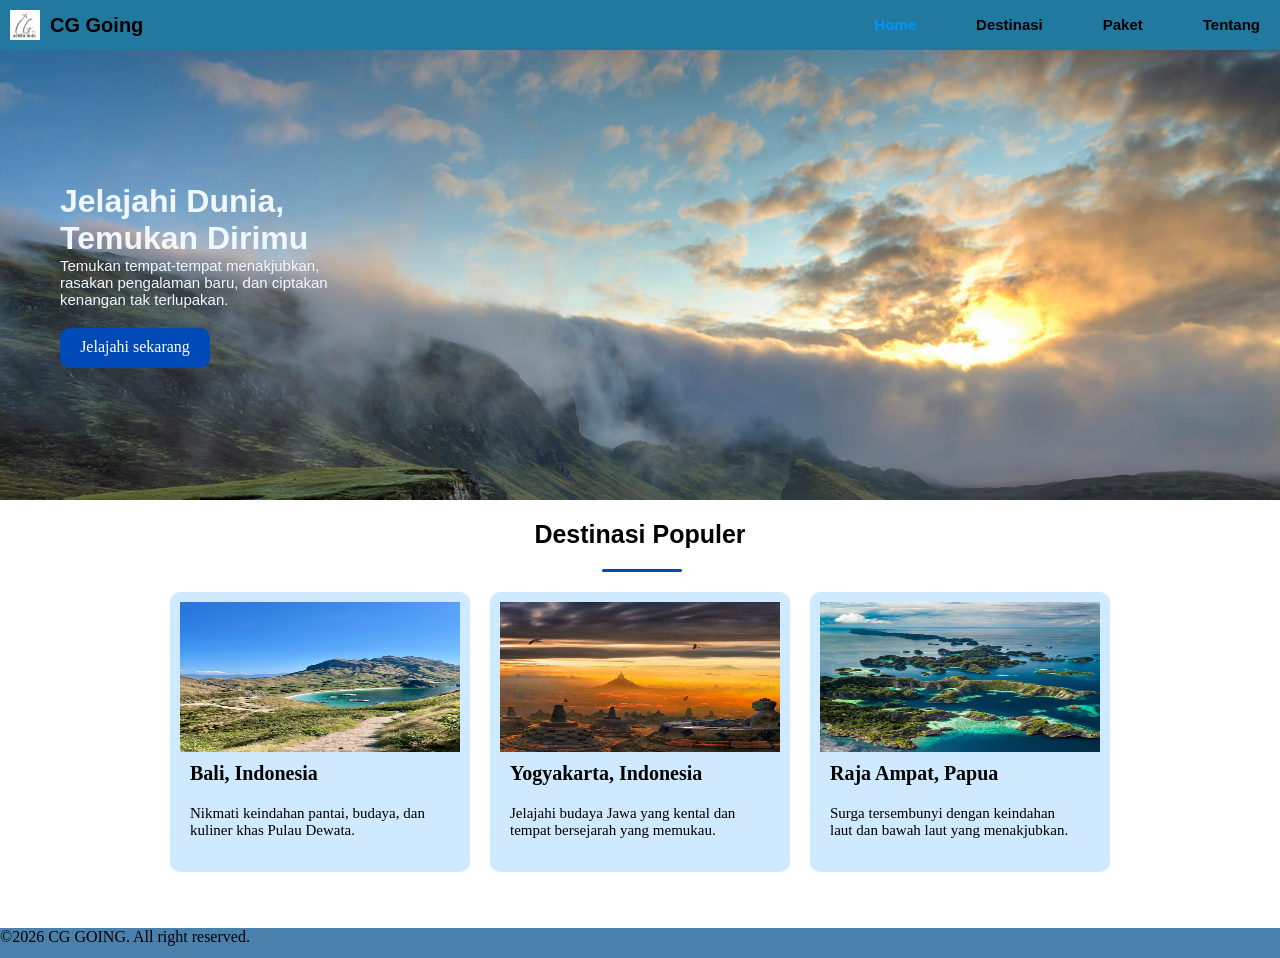
<file: index.html>
<!DOCTYPE html>
<html lang="en">
<head>
    <meta charset="UTF-8">
    <meta name="viewport" content="width=device-width, initial-scale=1.0">
    <title>DHome</title>
    <link rel="stylesheet" href="css/style.css">
</head>
<body>
    <header>
        <Div class="headbox">
            <div class="kiri">
        <img id="logo" src="assets/logo.png" alt="logo">
        <h1 id="judul">CG Going</h1></div>

        <nav>
            <div class="posisinav">
            <ul>
                <div class="navigasi">
                <li><a id="current" href="#">Home</a></li>
                <li><a id="nav" href="info.html">Destinasi</a></li>
                <li><a id="nav" href="paket.html">Paket</a></li>
                <li><a id="nav" href="tentang.html">Tentang</a></li>
                </div>
            </ul>
            </div>
        </nav>
        </Div>
    </header>

    <main>
        <div class="latarbg">
        <div class="dalamnya">
        <h1 id="temukan">Jelajahi Dunia,<br>Temukan Dirimu</h1>
        <p id="isi">Temukan tempat-tempat menakjubkan,<br>
        rasakan pengalaman baru, dan ciptakan<br>
        kenangan tak terlupakan.</p>
        <div class="posisibut">
        <div class="button1">
        <a id="button" href="info.html">Jelajahi sekarang</a>
        </div>
        </div>
        </div>
        </div>
    </main>

    <article>
        <h3 id="destinasi">Destinasi Populer</h3>
        <hr id="ya">

        <div class="posisiproduct">
        <div class="producthome">
        <img id="product" src="assets/labuan bajo.jpeg" alt="bali>">
        <h6>Bali, Indonesia</h6>
        <p id="product">Nikmati keindahan pantai, budaya, dan<br>
        kuliner khas Pulau Dewata.</p>
        </div>

        <div class="producthome">
        <img id="product" src="assets/borobudur.jpg" alt="boro>">
        <h6>Yogyakarta, Indonesia</h6>
        <p id="product">Jelajahi budaya Jawa yang kental dan<br>
            tempat bersejarah yang memukau.</p>
        </div>

        <div class="producthome">
        <img id="product" src="assets/raja ampat.jpg" alt="raja>">
        <h6>Raja Ampat, Papua</h6>
        <p id="product">Surga tersembunyi dengan keindahan<br>
            laut dan bawah laut yang menakjubkan.</p>
        </div>
    </div>
    </article>

<br>
<br>

  <footer>
        <p>&copy;2026 CG GOING. All right reserved.</p>
    </footer>
</body>
</html>
</file>
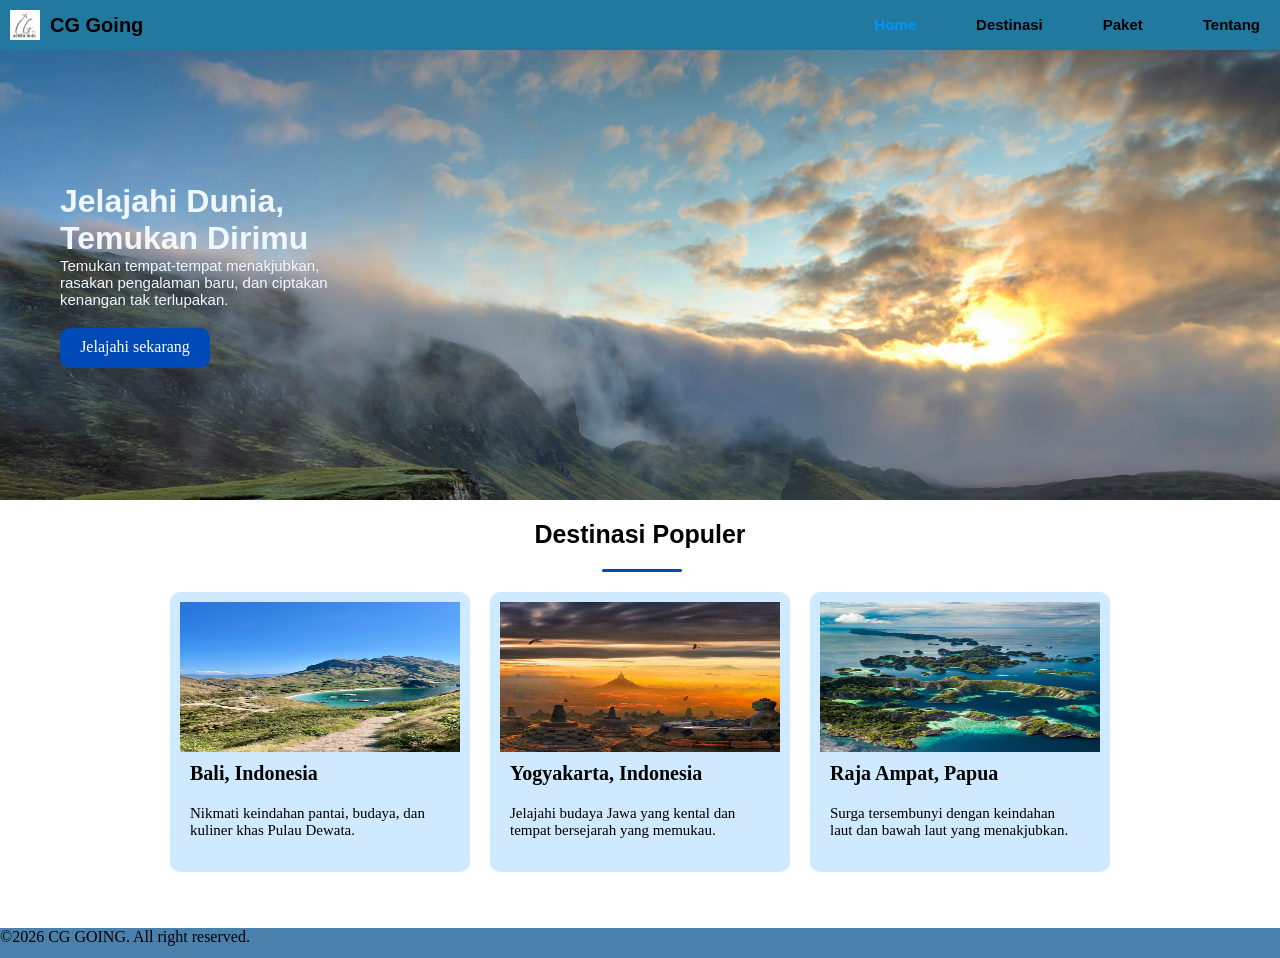
<file: home.html>
<!DOCTYPE html>
<html lang="en">
<head>
    <meta charset="UTF-8">
    <meta name="viewport" content="width=device-width, initial-scale=1.0">
    <title>DHome</title>
    <link rel="stylesheet" href="css/style.css">
</head>
<body>
    <header>
        <Div class="headbox">
            <div class="kiri">
        <img id="logo" src="assets/logo.png" alt="logo">
        <h1 id="judul">CG Going</h1></div>

        <nav>
            <div class="posisinav">
            <ul>
                <div class="navigasi">
                <li><a id="current" href="#">Home</a></li>
                <li><a id="nav" href="info.html">Destinasi</a></li>
                <li><a id="nav" href="paket.html">Paket</a></li>
                <li><a id="nav" href="tentang.html">Tentang</a></li>
                </div>
            </ul>
            </div>
        </nav>
        </Div>
    </header>

    <main>
        <div class="latarbg">
        <div class="dalamnya">
        <h1 id="temukan">Jelajahi Dunia,<br>Temukan Dirimu</h1>
        <p id="isi">Temukan tempat-tempat menakjubkan,<br>
        rasakan pengalaman baru, dan ciptakan<br>
        kenangan tak terlupakan.</p>
        <div class="posisibut">
        <div class="button1">
        <a id="button" href="info.html">Jelajahi sekarang</a>
        </div>
        </div>
        </div>
        </div>
    </main>

    <article>
        <h3 id="destinasi">Destinasi Populer</h3>
        <hr id="ya">

        <div class="posisiproduct">
        <div class="producthome">
        <img id="product" src="assets/labuan bajo.jpeg" alt="bali>">
        <h6>Bali, Indonesia</h6>
        <p id="product">Nikmati keindahan pantai, budaya, dan<br>
        kuliner khas Pulau Dewata.</p>
        </div>

        <div class="producthome">
        <img id="product" src="assets/borobudur.jpg" alt="boro>">
        <h6>Yogyakarta, Indonesia</h6>
        <p id="product">Jelajahi budaya Jawa yang kental dan<br>
            tempat bersejarah yang memukau.</p>
        </div>

        <div class="producthome">
        <img id="product" src="assets/raja ampat.jpg" alt="raja>">
        <h6>Raja Ampat, Papua</h6>
        <p id="product">Surga tersembunyi dengan keindahan<br>
            laut dan bawah laut yang menakjubkan.</p>
        </div>
    </div>
    </article>

<br>
<br>

  <footer>
        <p>&copy;2026 CG GOING. All right reserved.</p>
    </footer>
</body>
</html>
</file>
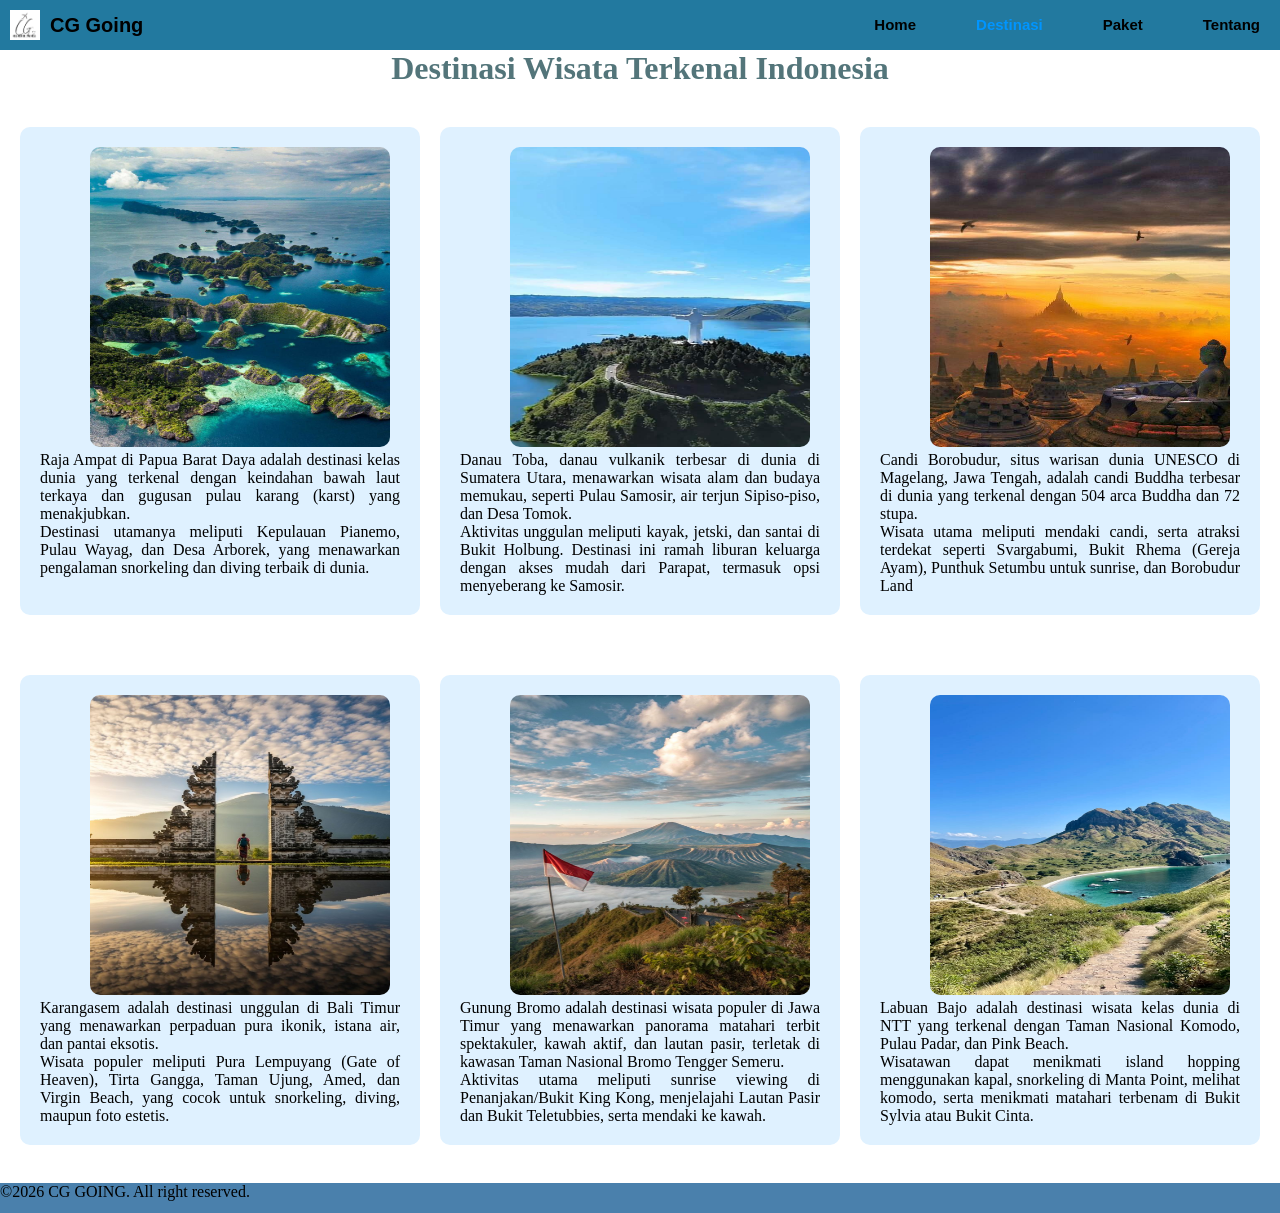
<file: info.html>
<!DOCTYPE html>
<html lang="en">
<head>
    <meta charset="UTF-8">
    <meta name="viewport" content="width=device-width, initial-scale=1.0">
    <title>DHome</title>
    <link rel="stylesheet" href="css/info.css">
</head>
<body>
     <header>
        <div class="container">
        <Div class="header">
            <div class="kiri">
        <img id="logo" src="assets/logo.png" alt="logo">
        <h1 id="judul">CG Going</h1></div>

        <nav>
            <ul>
                <div class="navigasi">
                <li><a id="nav" href="index.html">Home</a></li>
                <li><a id="current" href="#">Destinasi</a></li>
                <li><a id="nav" href="paket.html">Paket</a></li>
                <li><a id="nav" href="tentang.html">Tentang</a></li>
                </div>
            </ul>
            
        </nav>
        </Div>
        </div>
    </header>

    <h1 id="info">Destinasi Wisata Terkenal Indonesia </h1>
    <div class="section">
    <div class="content">
    <img src="assets/raja ampat.jpg" alt="raja" class="imgdes">
    <p>Raja Ampat di Papua Barat Daya adalah destinasi kelas dunia yang terkenal dengan keindahan bawah laut terkaya dan gugusan pulau karang (karst) yang menakjubkan. 
    <br>Destinasi utamanya meliputi Kepulauan Pianemo, Pulau Wayag, dan Desa Arborek, yang menawarkan pengalaman snorkeling dan diving terbaik di dunia. </p>
    </div>
    <div class="content">
    <img src="assets/danau toba.jpg" alt="toba" class="imgdes">
    <p>Danau Toba, danau vulkanik terbesar di dunia di Sumatera Utara, menawarkan wisata alam dan budaya memukau, seperti Pulau Samosir, air terjun Sipiso-piso, dan Desa Tomok.
    <br> Aktivitas unggulan meliputi kayak, jetski, dan santai di Bukit Holbung. Destinasi ini ramah liburan keluarga dengan akses mudah dari Parapat, termasuk opsi menyeberang ke Samosir. </p>
    </div>
    <div class="content">
    <img src="assets/borobudur.jpg" alt="borobudur" class="imgdes">
    <p>Candi Borobudur, situs warisan dunia UNESCO di Magelang, Jawa Tengah, adalah candi Buddha terbesar di dunia yang terkenal dengan 504 arca Buddha dan 72 stupa. 
    <br>Wisata utama meliputi mendaki candi, serta atraksi terdekat seperti Svargabumi, Bukit Rhema (Gereja Ayam), Punthuk Setumbu untuk sunrise, dan Borobudur Land</p>
    </div>
    </div>
    <div class="section">
    <div class="content">
    <img src="assets/karangasaem.jpeg" alt="karangasaem" class="imgdes">
    <p>Karangasem adalah destinasi unggulan di Bali Timur yang menawarkan perpaduan pura ikonik, istana air, dan pantai eksotis. 
    <br>Wisata populer meliputi Pura Lempuyang (Gate of Heaven), Tirta Gangga, Taman Ujung, Amed, dan Virgin Beach, yang cocok untuk snorkeling, diving, maupun foto estetis.</p>
    </div>
    <div class="content">
    <img src="assets/bromo.jpeg" alt="bromo" class="imgdes"> 
    <p>Gunung Bromo adalah destinasi wisata populer di Jawa Timur yang menawarkan panorama matahari terbit spektakuler, kawah aktif, dan lautan pasir, terletak di kawasan Taman Nasional Bromo Tengger Semeru. 
    <br>Aktivitas utama meliputi sunrise viewing di Penanjakan/Bukit King Kong, menjelajahi Lautan Pasir dan Bukit Teletubbies, serta mendaki ke kawah.</p>
    </div>
    <div class="content">
    <img src="assets/labuan bajo.jpeg" alt="labuan" class="imgdes">
    <p>Labuan Bajo adalah destinasi wisata kelas dunia di NTT yang terkenal dengan Taman Nasional Komodo, Pulau Padar, dan Pink Beach. 
    <br>Wisatawan dapat menikmati island hopping menggunakan kapal, snorkeling di Manta Point, melihat komodo, serta menikmati matahari terbenam di Bukit Sylvia atau Bukit Cinta.</p>
    </div>
    </div>
    </div>
    </div>
    <br>

    <footer>
        <p>&copy;2026 CG GOING. All right reserved.</p>
    </footer>
</body>
</html>
</file>
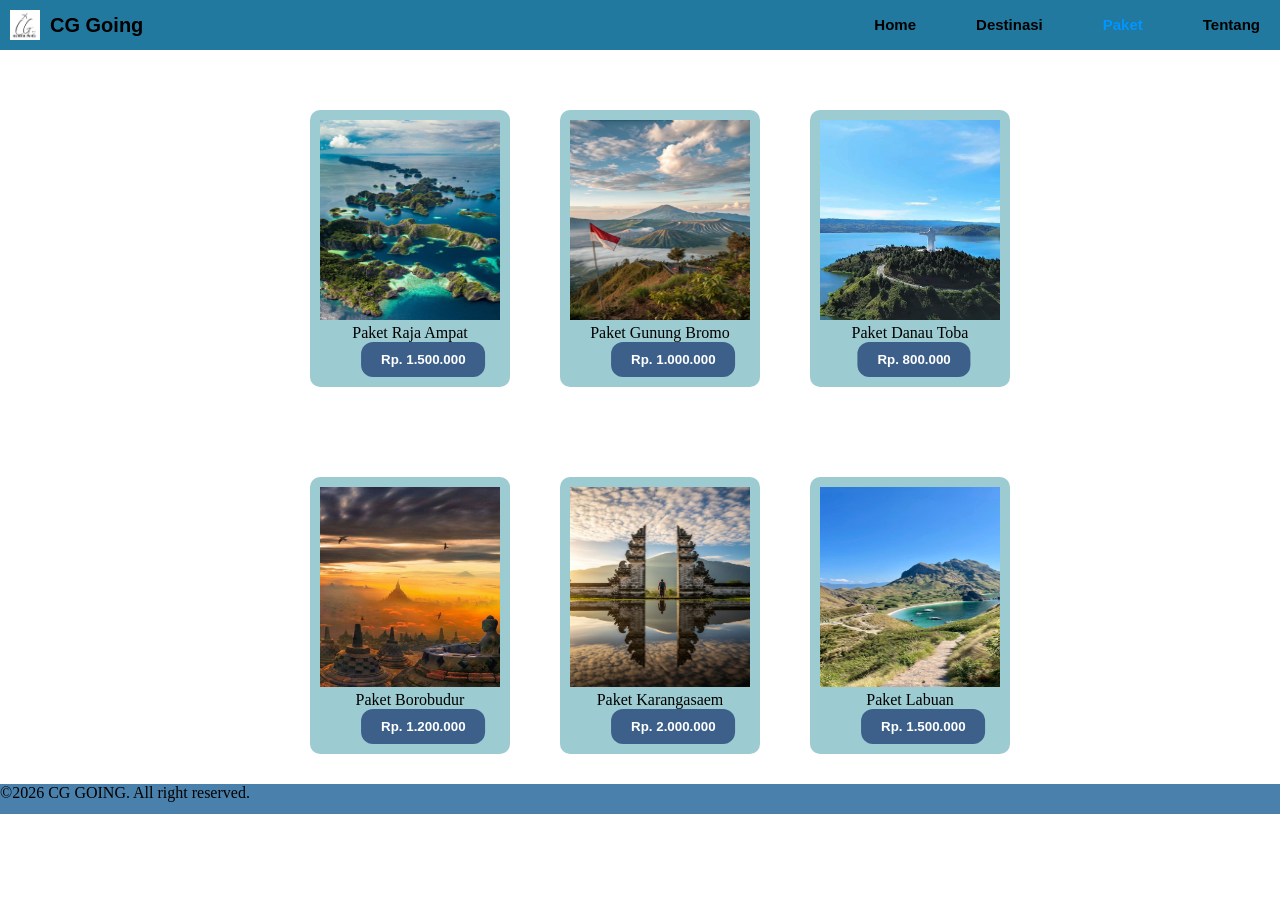
<file: paket.html>
<!DOCTYPE html>
<html lang="en">
<head>
    <meta charset="UTF-8">
    <meta name="viewport" content="width=device-width, initial-scale=1.0">
    <title>DHome</title>
    <link rel="stylesheet" href="css/style.css">
</head>
<body>
     <header>
        <Div class="headbox">
            <div class="kiri">
        <img id="logo" src="assets/logo.png" alt="logo">
        <h1 id="judul">CG Going</h1></div>

        <nav>
            <div class="posisinav">
            <ul>
                <div class="navigasi">
                <li><a id="nav" href="index.html">Home</a></li>
                <li><a id="nav" href="info.html">Destinasi</a></li>
                <li><a id="current" href="#">Paket</a></li>
                <li><a id="nav" href="tentang.html">Tentang</a></li>
                </div>
            </ul>
            </div>
        </nav>
        </Div>
    </header>

     <div class="productcontent">
            <div class="productbox">
                <img src="assets/raja ampat.jpg" alt="raja ampat" class="imgpaket">
                <p id="badge">Paket Raja Ampat</p>
                <button >Rp. 1.500.000</button>
            </div>
 
            <div class="productbox">
                <img src="assets/bromo.jpeg" alt="rbromo" class="imgpaket">
                <p id="badge">Paket Gunung Bromo</p>
                <button>Rp. 1.000.000</button>
            </div>

            <div class="productbox">
                <img src="assets/danau toba.jpg" alt="toba" class="imgpaket">
                <p id="badge">Paket Danau Toba</p>
                <button>Rp. 800.000</button>
            </div>
        </div>
            <div class="productcontent">
            <div class="productbox">
                <img src="assets/borobudur.jpg" alt="Borobudur" class="imgpaket">
                <p id="badge">Paket Borobudur</p>
                <button>Rp. 1.200.000</button>
            </div>

            <div class="productbox">
                <img src="assets/karangasaem.jpeg" alt="karangasaem" class="imgpaket">
                <p id="badge">Paket Karangasaem</p>
                <button>Rp. 2.000.000</button>
            </div>
 
            <div class="productbox">
                <img src="assets/labuan bajo.jpeg" alt="labuan bajo" class="imgpaket">
                <p id="badge">Paket Labuan</p>
                <button>Rp. 1.500.000</button>
            </div>
        </div>



    <footer>
        <p>&copy;2026 CG GOING. All right reserved.</p>
    </footer>
</body>
</html>
</file>
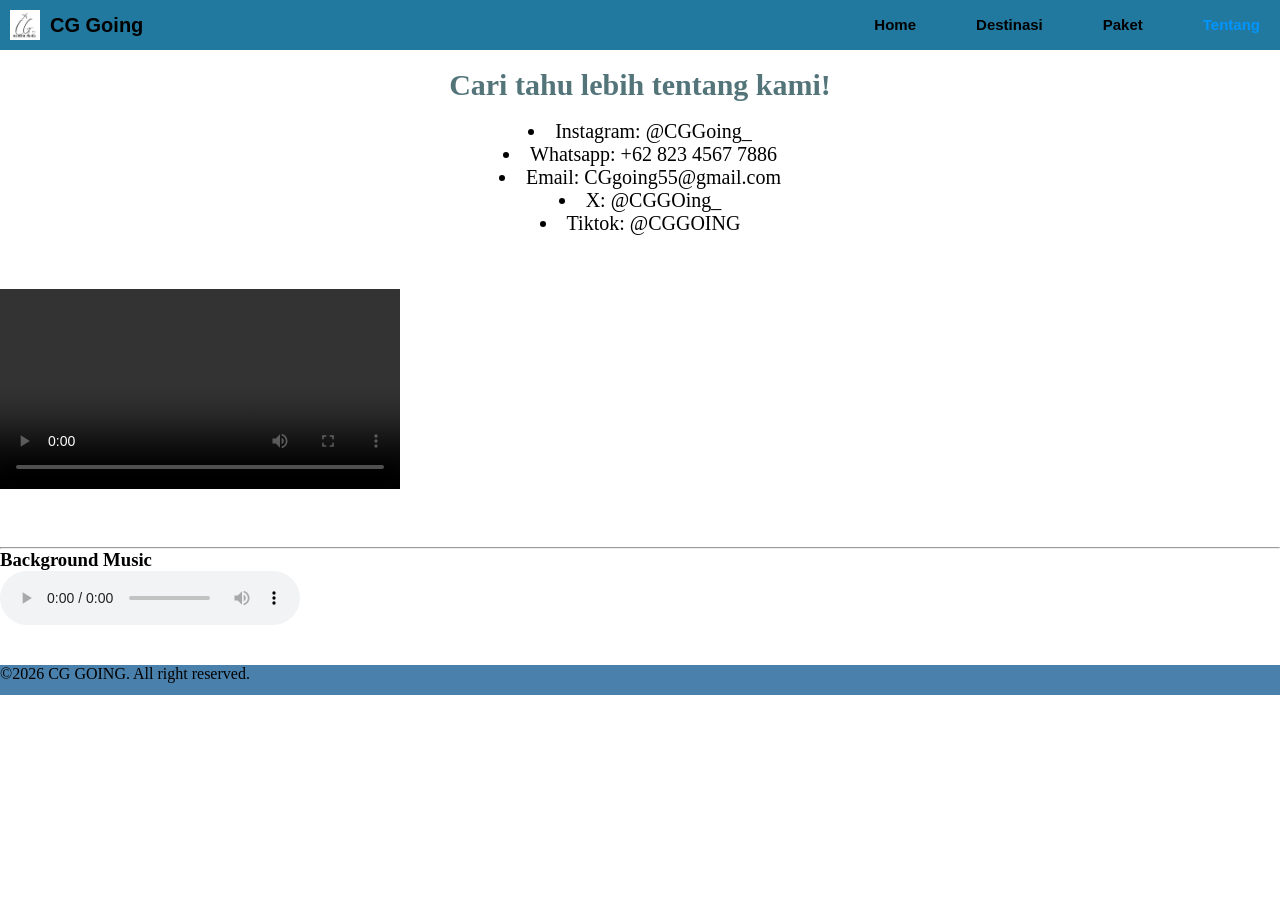
<file: tentang.html>
<!DOCTYPE html>
<html lang="en">
<head>
    <meta charset="UTF-8">
    <meta name="viewport" content="width=device-width, initial-scale=1.0">
    <title>DHome</title>
    <link rel="stylesheet" href="css/style.css">
</head>
<body>
     <header>
        <Div class="headbox">
            <div class="kiri">
        <img id="logo" src="assets/logo.png" alt="logo">
        <h1 id="judul">CG Going</h1></div>

        <nav>
            <div class="posisinav">
            <ul>
                <div class="navigasi">
                <li><a id="nav" href="index.html">Home</a></li>
                <li><a id="nav" href="info.html">Destinasi</a></li>
                <li><a id="nav" href="paket.html">Paket</a></li>
                <li><a id="current" href="#">Tentang</a></li>
                </div>
            </ul>
            </div>
        </nav>
        </Div>
    </header>

    <br>
    <h1 id="tentang">Cari tahu lebih tentang kami!</h1><br>
    <div class="tentang">
    <li>Instagram: @CGGoing_</li>
    <li>Whatsapp: +62 823 4567 7886</li>
    <li>Email: CGgoing55@gmail.com</li>
    <li>X: @CGGOing_</li>
    <li>Tiktok: @CGGOING</li>
</div>


<br>
<br>
<br>
<video controls width="400px" class="videosample">
            <source src="D:\Bahan-Web-Sore\video.mp4" type="video/mp4">
            <source src="D:\Bahan-Web-Sore\video.webm" type="video/webm">
        </video>
    </div><br>
    <br>
    <br>
    <br>
    <hr>
    <h3>Background Music</h3>
    <audio controls>
        <source src="D:\Bahan-Web-Sore\audio.mp3" type="audio/mp3">
        <source src="D:\Bahan-Web-Sore\audio.ogg" type="audio/ogg">
    </audio>
<br>
<br>
<br>
    <footer>
        <p>&copy;2026 CG GOING. All right reserved.</p>
    </footer>
</body>
</html>
</file>
<file: css/style.css>
:root{
    font-family: 'Times New Roman', Times, serif;
}


body{
    margin: 0;
    padding: 0;
}

.headbox{
    background-color: rgb(34, 121, 159);
    height: 50px;
    width: 100%;
    display: flex;
    align-items: center;
    justify-content: space-between;
}
*{
    margin: 0px;
    padding: 0px;
    box-sizing: border-box;

}

.kiri{
    display: flex;
    gap: 10px;
    align-items: center;
}
h1#judul{
    font-family: Arial, Helvetica, sans-serif;
    font-size: 20px;

}

img#logo{
    width: 30px;
    height: 30px;
    position: relative;
    margin-top: 0px;
    margin-left: 10px;
}

a#nav{
    text-decoration: none;
    color:black ;
    font-size: 15px;
    font-family: Arial, Helvetica, sans-serif;
    padding: 20px;
    font-weight: bold;
}

a#current{
    text-decoration: none;
    color:rgb(0, 149, 255) ;
    font-size: 15px;
    font-family: Arial, Helvetica, sans-serif;
    padding: 20px;
    font-weight: bold;
}

.navigasi{
    display: flex;
    list-style-type: none;
    gap: 20px;
}

p#isi{
    font-family: Arial, Helvetica, sans-serif;
    font-size: 15px;
    color: aliceblue;
}

h1#temukan{
    font-family: Arial, Helvetica, sans-serif;
    color: aliceblue;
}

.latarbg{
    margin: 0;
    background-image:url(tes.jpg);
    background-size: cover;
    background-repeat: no-repeat;
    height: 50vh;
    width: 100%;
    align-items:center;
    display: flex;
}

.dalamnya{
    gap: 20px;
    margin-left: 50px;
    padding: 10px;
}

.button1{
    padding: 10px;
    gap: 40px;
    background-color: #004ab8;
    border-radius: 10px;
    height: 40px;
    width: 150px;
    text-align: center;
}

.posisibut{
    padding-top: 20px;
}

a#button{
    text-decoration: none;
    color: rgb(255, 255, 255);
}

h3#destinasi{
    font-size: 25px;
    text-align: center;
    color: black;
    font-family: Arial, Helvetica, sans-serif;
    padding: 20px;
}

hr#ya{
    border: none;
    height: 3px;
    width: 80px;
    background-color: #004ab8;
    margin-left: 47%;
    border-radius: 5px;
}

.producthome{
    width: 300px;
    height: 280px;
    background-color: rgb(207, 233, 255);
    border-radius: 10px;
    overflow: hidden;
    margin: 10px;
    padding: 10px;
}

img#product{
    width: 100%;
    height: 150px;
    display: flex;
}

h6{
    font-style: arial;
    font-size: 20px;
    color: black;
    text-align: left;
    padding: 10px;
}

p#product{
    ont-style: arial;
    font-size: 15px;
    color: black;
    text-align: left;
    padding: 10px;
}

.posisiproduct{
    display: flex;
    padding: 10px;
    justify-content: center;}
 
.productbox{
    background-color: #9ccbd1;
    height: 300x;
    width: 200px;
    padding:10px;
    margin: 30px;
    position: relative;
    border-radius: 10px;
}


.destinasibtn{
    background:rgb(34, 121, 159);
    color: white;
    border: none;
    padding: 10px;
    border-radius: 12px;
    font-weight: 600;
    transition: all 0.4s cubic-bezier(0.4, 0, 0.2, 1);
    text-decoration: none;
    position: absolute;
    left: 50%;
    bottom: 10px;
}

h1#info{
    color: #53757a;
    text-align: center;
}

.penjelas{
    font-size: 18px;
    text-align: center;
}

.paketbox{
    background-color: #9ccbd1;
    height: 300x;
    width: 200px;
    padding:10px;
    margin: 30px;
    position: relative;
}

.imgdes{
    width: 300px;
    height: 300px;
    justify-content: center;
    border-radius: 10px;
}

.videosample{
    justify-content: center;

}

button{
    background: rgb(60, 96, 138);
    color: white;
    border: none;
    padding: 10px 20px;
    border-radius: 12px;
    font-weight: 600;
    cursor: pointer;
    transition: all 0.4s cubic-bezier(0.4, 0, 0.2, 1);
    transform: translateX(33%);
}

.imgpaket{
width:100%;
height:200px;
}

p#badge{
    text-align: center;
}

footer{
    background-color: rgb(74, 128, 172);
    width: 100%;
    height:30px;
}

h1#tentang{
    color: #53757a;
    text-align: center;
    font-size: 30px;
}

.tentang{
    text-align: center;
    font-size: 20px;
}

.productcontent{
    display: grid;
    grid-template-columns: repeat(3, 220px);
    gap: 30px;
    justify-content: center;
    margin-top: 30px;
}
</file>
<file: css/info.css>
:root{
    font-family: 'Times New Roman', Times, serif;
}


body{
    margin: 0;
    padding: 0;
}


.headbox{
    background-color: rgb(34, 121, 159);
    height: 50px;
    width: 100%;
    display: flex;
    align-items: center;
    justify-content: space-between;
}
*{
    margin: 0px;
    padding: 0px;
    box-sizing: border-box;

}

.kiri{
    display: flex;
    gap: 10px;
    align-items: center;
}
h1#judul{
    font-family: Arial, Helvetica, sans-serif;
    font-size: 20px;

}

img#logo{
    width: 30px;
    height: 30px;
    position: relative;
    margin-top: 0px;
    margin-left: 10px;
}

a#nav{
    text-decoration: none;
    color:black ;
    font-size: 15px;
    font-family: Arial, Helvetica, sans-serif;
    padding: 20px;
    font-weight: bold;
}

a#current{
    text-decoration: none;
    color:rgb(0, 149, 255) ;
    font-size: 15px;
    font-family: Arial, Helvetica, sans-serif;
    padding: 20px;
    font-weight: bold;
}

.navigasi{
    display: flex;
    list-style-type: none;
    gap: 20px;
    float: right;
}

p#isi{
    font-family: Arial, Helvetica, sans-serif;
    font-size: 15px;
    color: aliceblue;
}

h1#temukan{
    font-family: Arial, Helvetica, sans-serif;
    color: aliceblue;
}

.latarbg{
    margin: 0;
    background-image:url(tes.jpg);
    background-size: cover;
    background-repeat: no-repeat;
    height: 50vh;
    width: 100%;
    align-items:center;
    display: flex;
}

.dalamnya{
    gap: 20px;
    margin-left: 50px;
    padding: 10px;
}

.button1{
    padding: 10px;
    gap: 40px;
    background-color: #004ab8;
    border-radius: 10px;
    height: 40px;
    width: 150px;
    text-align: center;
}

.posisibut{
    padding-top: 20px;
}

a#button{
    text-decoration: none;
    color: rgb(255, 255, 255);
}

h3#destinasi{
    font-size: 25px;
    text-align: center;
    color: black;
    font-family: Arial, Helvetica, sans-serif;
    padding: 20px;
}

hr#ya{
    border: none;
    height: 3px;
    width: 80px;
    background-color: #004ab8;
    margin-left: 47%;
    border-radius: 5px;
}

.producthome{
    width: 300px;
    height: 280px;
    background-color: rgb(207, 233, 255);
    border-radius: 10px;
    overflow: hidden;
    margin: 10px;
    padding: 10px;
}

img#product{
    width: 100%;
    height: 150px;
    display: flex;
}

h6{
    font-style: arial;
    font-size: 20px;
    color: black;
    text-align: left;
    padding: 10px;
}

p#product{
    ont-style: arial;
    font-size: 15px;
    color: black;
    text-align: left;
    padding: 10px;
}

.posisiproduct{
    display: flex;
    padding: 10px;
    justify-content: center;}
 
.productbox{
    background-color: #9ccbd1;
    height: 300x;
    width: 200px;
    padding:10px;
    margin: 30px;
    position: relative;
}
 
.productcontent{
    display: flex;
    justify-content: center;
}


.destinasibtn{
    background:rgb(34, 121, 159);
    color: white;
    border: none;
    padding: 10px;
    border-radius: 12px;
    font-weight: 600;
    transition: all 0.4s cubic-bezier(0.4, 0, 0.2, 1);
    text-decoration: none;
    position: absolute;
    left: 50%;
    bottom: 10px;
}

h1#info{
    color: #53757a;
    text-align: center;
}

.paketbox{
    background-color: #9ccbd1;
    height: 300x;
    width: 200px;
    padding:10px;
    margin: 30px;
    position: relative;
}

.imgdes{
    width: 300px;
    height: 300px;
    border-radius: 10px;
    margin-left: 50px;
    
}

.videosample{
    justify-content: center;

}

button{
    background: rgb(60, 96, 138);
    color: white;
    border: none;
    padding: 10px 20px;
    border-radius: 12px;
    font-weight: 600;
    cursor: pointer;
    transition: all 0.4s cubic-bezier(0.4, 0, 0.2, 1);
    transform: translateX(33%);
}

.imgpaket{
width:100%;
height:200px;
}

p#badge{
    text-align: center;
}

footer{
    background-color: rgb(74, 128, 172);
    width: 100%;
    height:30px;
}

h1#tentang{
    color: #53757a;
    text-align: center;
    font-size: 30px;
}

.tentang{
    text-align: center;
    font-size: 20px;
}

.section{
    display: grid;
    grid-template-columns: repeat(3, 1fr);
    gap: 20px;
    width: 100%;
    padding: 20px;
    margin-top: 20px;
    
}

.section .content{
    background-color: #dff1ff;
    border-radius: 10px;
    padding: 20px;
    text-align: justify;
}

.container{
    width: 100%;
    height: 50px;
}

.header{
    background-color: rgb(34, 121, 159);
    height: 50px;
    width: 100%;
    align-items: center;
    justify-content: space-between;
    display:flex;
}
</file>
